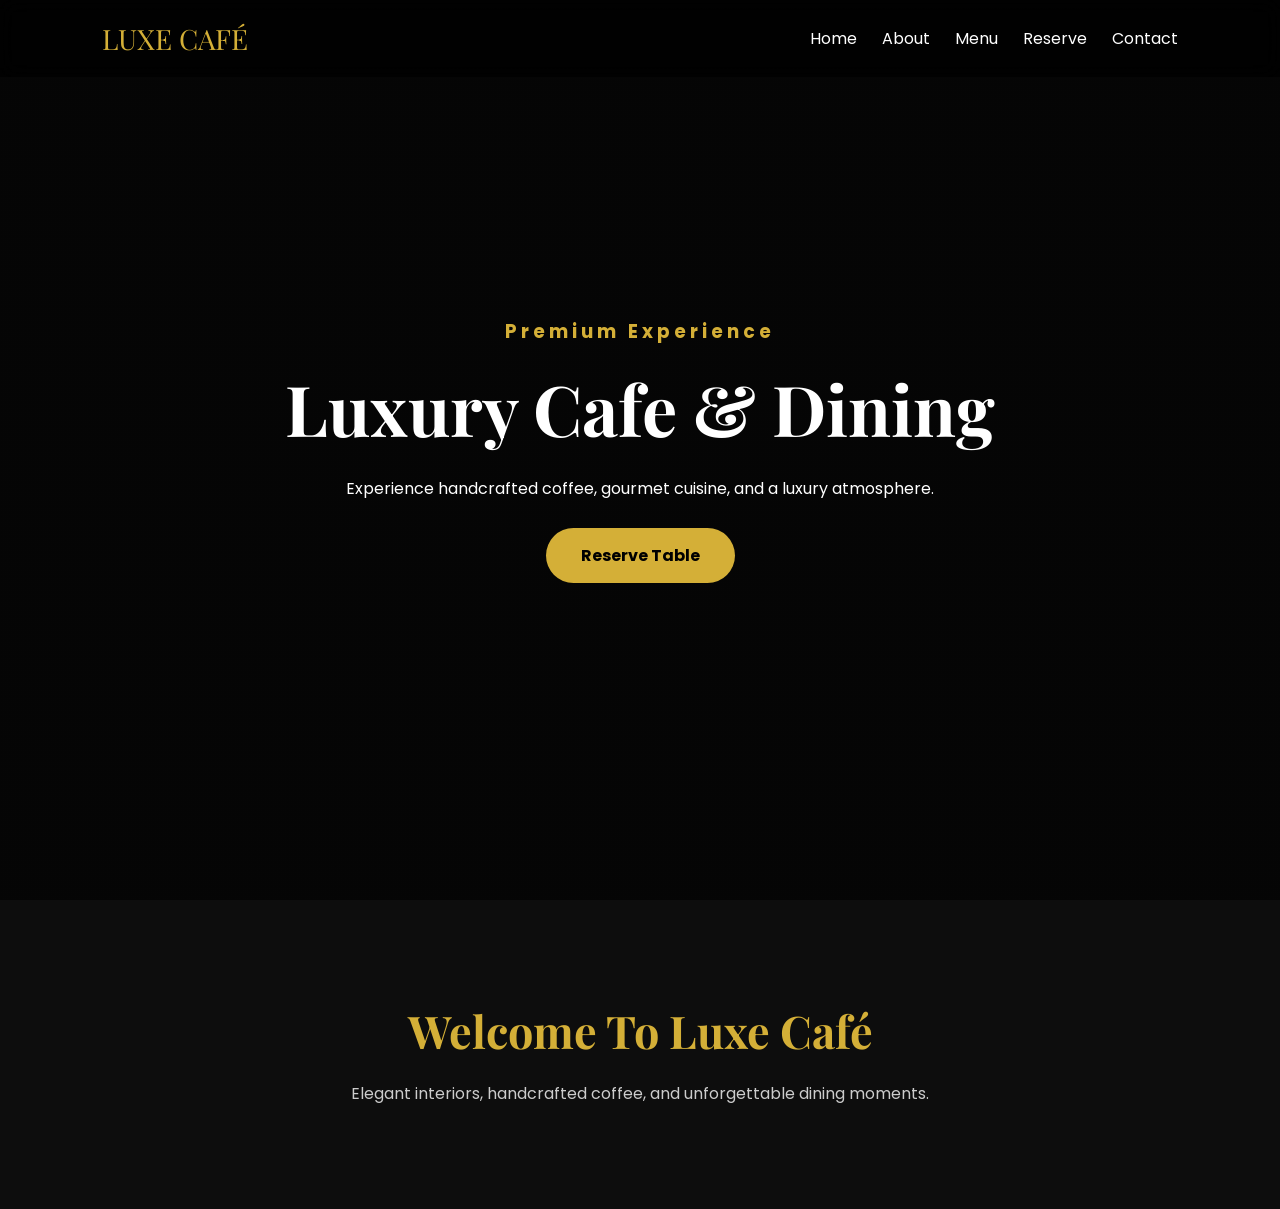
<file: index.html>
<!DOCTYPE html>
<html lang="en">
<head>
<meta charset="UTF-8">
<meta name="viewport" content="width=device-width, initial-scale=1.0">
<title>Luxe Café</title>

<link rel="stylesheet" href="style.css">

<link href="https://fonts.googleapis.com/css2?family=Playfair+Display:wght@700&family=Poppins:wght@300;400;500;600&display=swap" rel="stylesheet">
</head>

<body>

<nav>
    <div class="logo">LUXE CAFÉ</div>

    <ul>
        <li><a href="index.html">Home</a></li>
        <li><a href="about.html">About</a></li>
        <li><a href="menu.html">Menu</a></li>
        <li><a href="reservation.html">Reserve</a></li>
        <li><a href="contact.html">Contact</a></li>
    </ul>
</nav>

<section class="hero">

    <div class="hero-content">

        <h3>Premium Experience</h3>

        <h1>Luxury Cafe & Dining</h1>

        <p>
            Experience handcrafted coffee, gourmet cuisine,
            and a luxury atmosphere.
        </p>

        <a href="reservation.html" class="btn">
            Reserve Table
        </a>

    </div>

</section>

<section class="about-preview">

    <h2>Welcome To Luxe Café</h2>

    <p>
        Elegant interiors, handcrafted coffee,
        and unforgettable dining moments.
    </p>

</section>

<script src="script.js"></script>

</body>
</html>
</file>
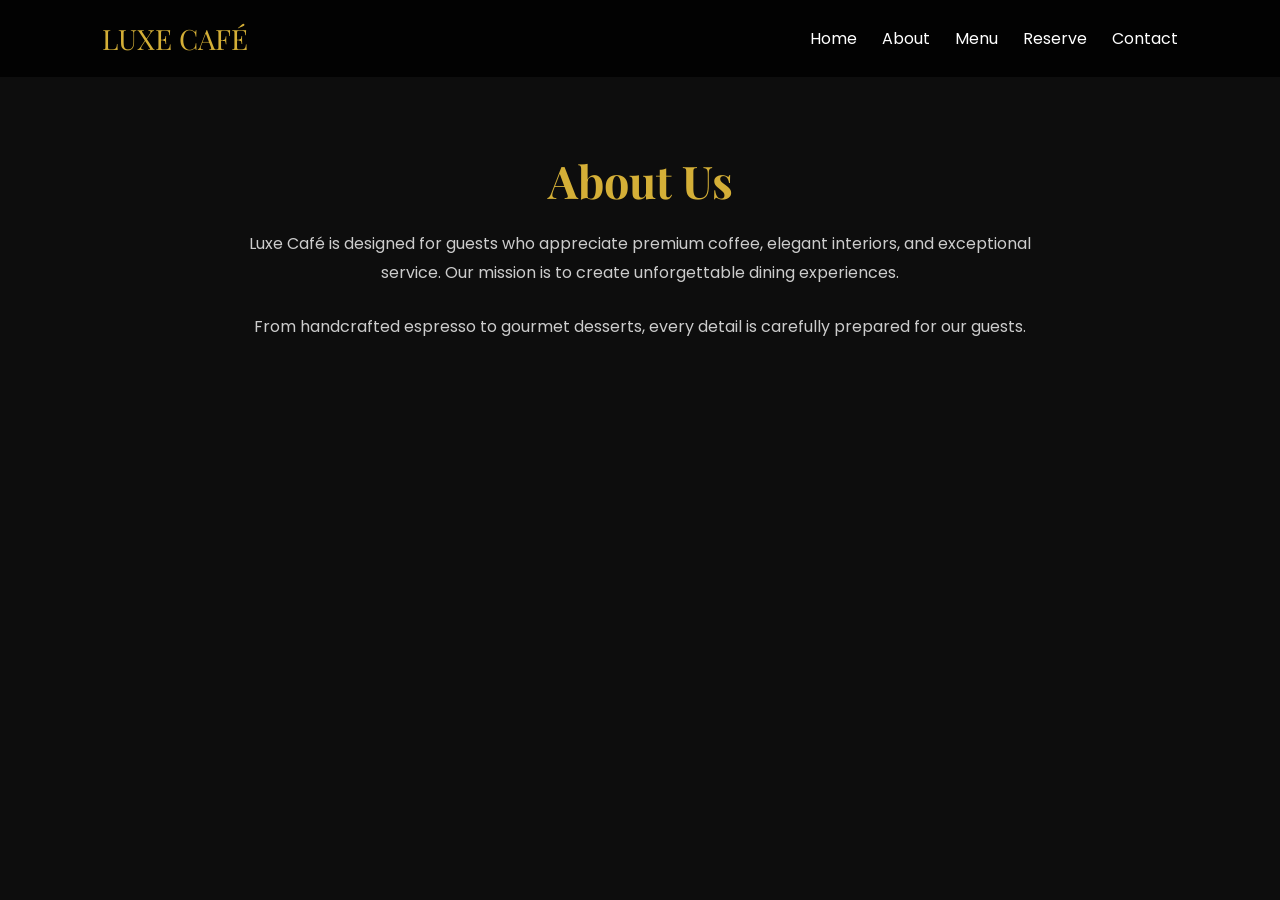
<file: about.html>
<!DOCTYPE html>
<html lang="en">
<head>
<meta charset="UTF-8">
<meta name="viewport" content="width=device-width, initial-scale=1.0">
<title>About - Luxe Café</title>

<link rel="stylesheet" href="style.css">

<link href="https://fonts.googleapis.com/css2?family=Playfair+Display:wght@700&family=Poppins:wght@300;400;500;600&display=swap" rel="stylesheet">
</head>

<body>

<nav>
    <div class="logo">LUXE CAFÉ</div>

    <ul>
        <li><a href="index.html">Home</a></li>
        <li><a href="about.html">About</a></li>
        <li><a href="menu.html">Menu</a></li>
        <li><a href="reservation.html">Reserve</a></li>
        <li><a href="contact.html">Contact</a></li>
    </ul>
</nav>

<section class="about-preview" style="padding-top:150px;">

<h2>About Us</h2>

<p>
Luxe Café is designed for guests who appreciate
premium coffee, elegant interiors, and exceptional service.
Our mission is to create unforgettable dining experiences.
</p>

<br>

<p>
From handcrafted espresso to gourmet desserts,
every detail is carefully prepared for our guests.
</p>

</section>

</body>
</html>
</file>
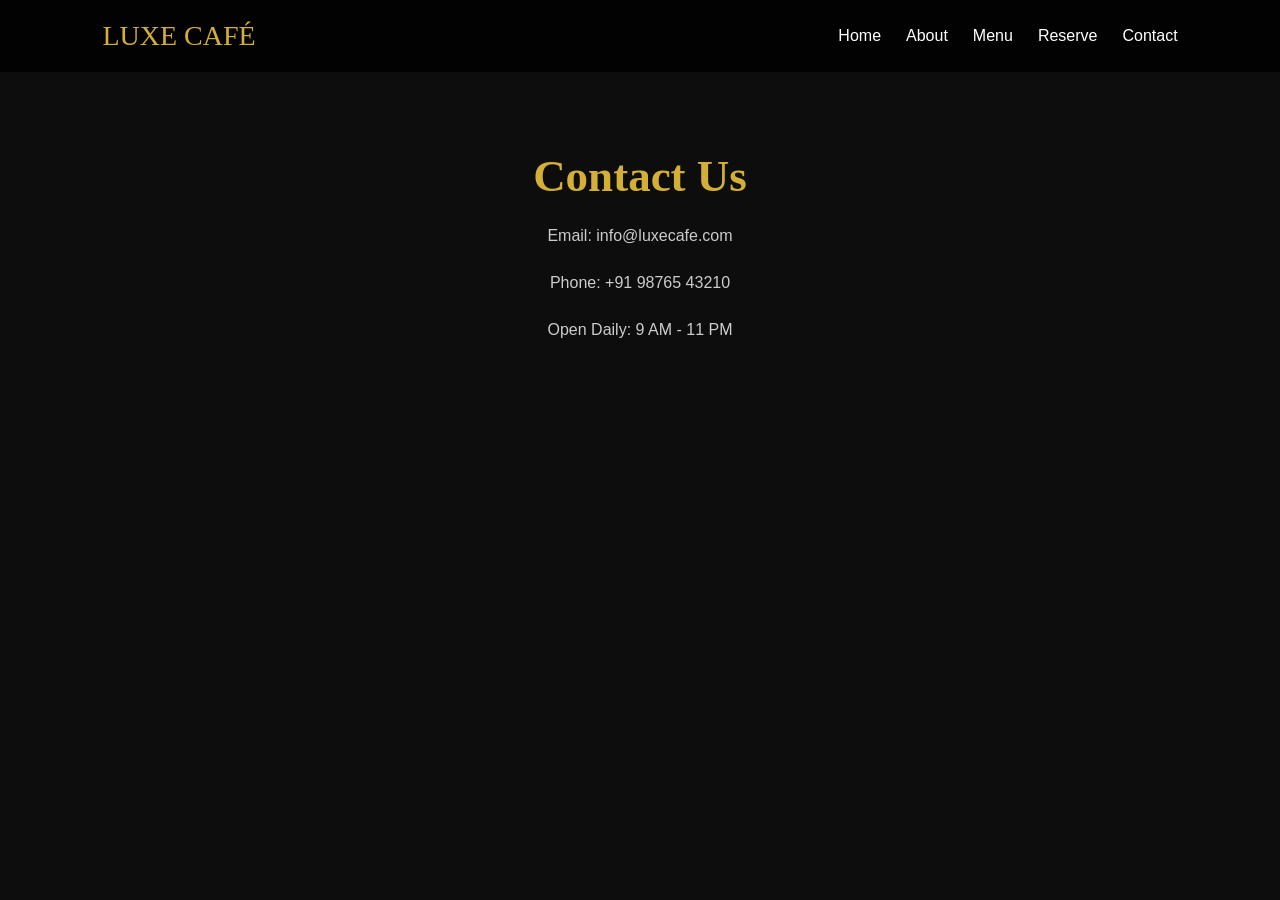
<file: contact.html>
<!DOCTYPE html>
<html lang="en">
<head>
<meta charset="UTF-8">
<meta name="viewport" content="width=device-width, initial-scale=1.0">
<title>Contact - Luxe Café</title>

<link rel="stylesheet" href="style.css">
</head>

<body>

<nav>
    <div class="logo">LUXE CAFÉ</div>

    <ul>
        <li><a href="index.html">Home</a></li>
        <li><a href="about.html">About</a></li>
        <li><a href="menu.html">Menu</a></li>
        <li><a href="reservation.html">Reserve</a></li>
        <li><a href="contact.html">Contact</a></li>
    </ul>
</nav>

<section class="about-preview" style="padding-top:150px;">

<h2>Contact Us</h2>

<p>Email: info@luxecafe.com</p>

<br>

<p>Phone: +91 98765 43210</p>

<br>

<p>Open Daily: 9 AM - 11 PM</p>

</section>

</body>
</html>
</file>
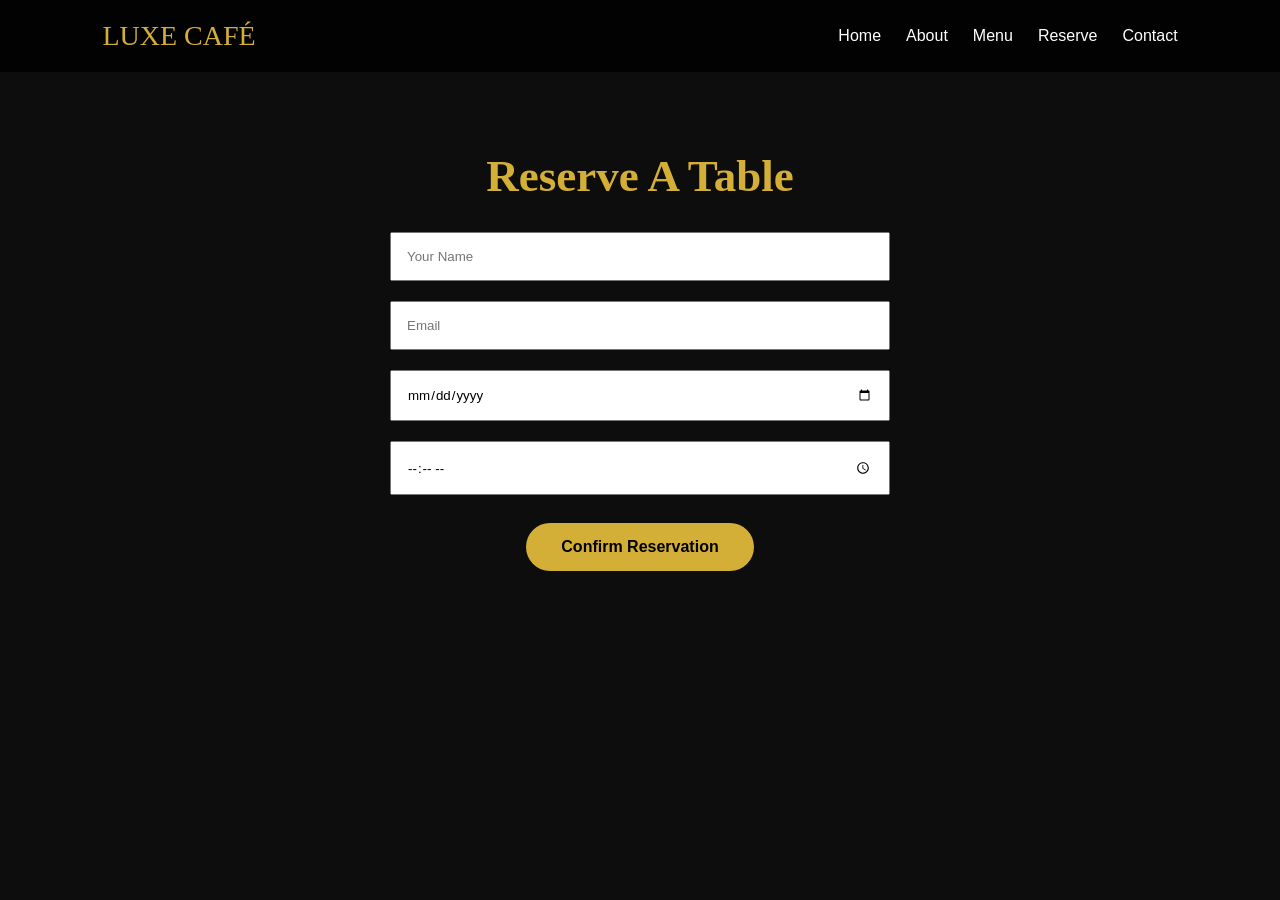
<file: reservation.html>
<!DOCTYPE html>
<html lang="en">
<head>
<meta charset="UTF-8">
<meta name="viewport" content="width=device-width, initial-scale=1.0">
<title>Reservation - Luxe Café</title>

<link rel="stylesheet" href="style.css">
</head>

<body>

<nav>
    <div class="logo">LUXE CAFÉ</div>

    <ul>
        <li><a href="index.html">Home</a></li>
        <li><a href="about.html">About</a></li>
        <li><a href="menu.html">Menu</a></li>
        <li><a href="reservation.html">Reserve</a></li>
        <li><a href="contact.html">Contact</a></li>
    </ul>
</nav>

<section class="about-preview" style="padding-top:150px;">

<h2>Reserve A Table</h2>

<form style="max-width:500px;margin:auto;">

<input type="text" placeholder="Your Name" style="width:100%;padding:15px;margin:10px 0;">

<input type="email" placeholder="Email" style="width:100%;padding:15px;margin:10px 0;">

<input type="date" style="width:100%;padding:15px;margin:10px 0;">

<input type="time" style="width:100%;padding:15px;margin:10px 0;">

<br><br>

<a href="contact.html" class="btn">
Confirm Reservation
</a>

</form>

</section>

</body>
</html>
</file>
<file: style.css>
*{
margin:0;
padding:0;
box-sizing:border-box;
font-family:'Poppins',sans-serif;
}

body{
background:#0d0d0d;
color:white;
}

/* NAVBAR */

nav{
position:fixed;
top:0;
left:0;
width:100%;
padding:20px 8%;
display:flex;
justify-content:space-between;
align-items:center;
background:rgba(0,0,0,.8);
backdrop-filter:blur(10px);
z-index:1000;
}

.logo{
font-size:28px;
font-family:'Playfair Display',serif;
color:#d4af37;
}

nav ul{
display:flex;
gap:25px;
list-style:none;
}

nav a{
text-decoration:none;
color:white;
transition:.3s;
}

nav a:hover{
color:#d4af37;
}

/* HERO */

.hero{
height:100vh;
display:flex;
justify-content:center;
align-items:center;
text-align:center;
background:
linear-gradient(rgba(0,0,0,.6),rgba(0,0,0,.6)),
url("https://images.unsplash.com/photo-1517248135467-4c7edcad34c4?q=80&w=2070");
background-size:cover;
background-position:center;
padding:20px;
}

.hero-content h3{
color:#d4af37;
letter-spacing:4px;
margin-bottom:15px;
}

.hero-content h1{
font-size:70px;
font-family:'Playfair Display',serif;
margin-bottom:20px;
}

.hero-content p{
max-width:600px;
margin:auto;
margin-bottom:25px;
line-height:1.7;
}

/* BUTTON */

.btn{
display:inline-block;
padding:15px 35px;
background:#d4af37;
color:black;
text-decoration:none;
border-radius:30px;
font-weight:bold;
transition:.3s;
}

.btn:hover{
transform:scale(1.05);
background:white;
}

/* ABOUT */

.about-preview{
padding:100px 8%;
text-align:center;
}

.about-preview h2{
font-size:45px;
font-family:'Playfair Display',serif;
margin-bottom:20px;
color:#d4af37;
}

.about-preview p{
max-width:800px;
margin:auto;
line-height:1.8;
color:#ccc;
}

/* MENU */

.menu-section{
padding:100px 8%;
background:#111;
text-align:center;
}

.section-title{
font-size:50px;
font-family:'Playfair Display',serif;
color:#d4af37;
margin-bottom:50px;
}

.menu-grid{
display:grid;
grid-template-columns:repeat(auto-fit,minmax(280px,1fr));
gap:30px;
}

.menu-card{
background:#1a1a1a;
border-radius:20px;
overflow:hidden;
transition:.4s;
}

.menu-card:hover{
transform:translateY(-10px);
box-shadow:0 10px 30px rgba(212,175,55,.25);
}

.menu-card img{
width:100%;
height:220px;
object-fit:cover;
}

.menu-content{
padding:20px;
}

.menu-content h3{
margin-bottom:10px;
font-size:24px;
}

.menu-content p{
color:#bbb;
font-size:14px;
line-height:1.6;
margin-bottom:15px;
}

.price{
color:#d4af37;
font-size:22px;
font-weight:600;
}

/* CONTACT */

.contact-section{
padding:100px 8%;
text-align:center;
}

.contact-section h2{
font-size:45px;
font-family:'Playfair Display',serif;
color:#d4af37;
margin-bottom:20px;
}

.contact-section p{
color:#ccc;
margin-bottom:10px;
}

/* FOOTER */

footer{
padding:30px;
text-align:center;
background:black;
color:#888;
}

/* MOBILE */

@media(max-width:768px){

nav ul{
display:none;
}

.hero-content h1{
font-size:45px;
}

.hero-content p{
font-size:14px;
}

.section-title{
font-size:35px;
}

.about-preview h2{
font-size:35px;
}

}
</file>
